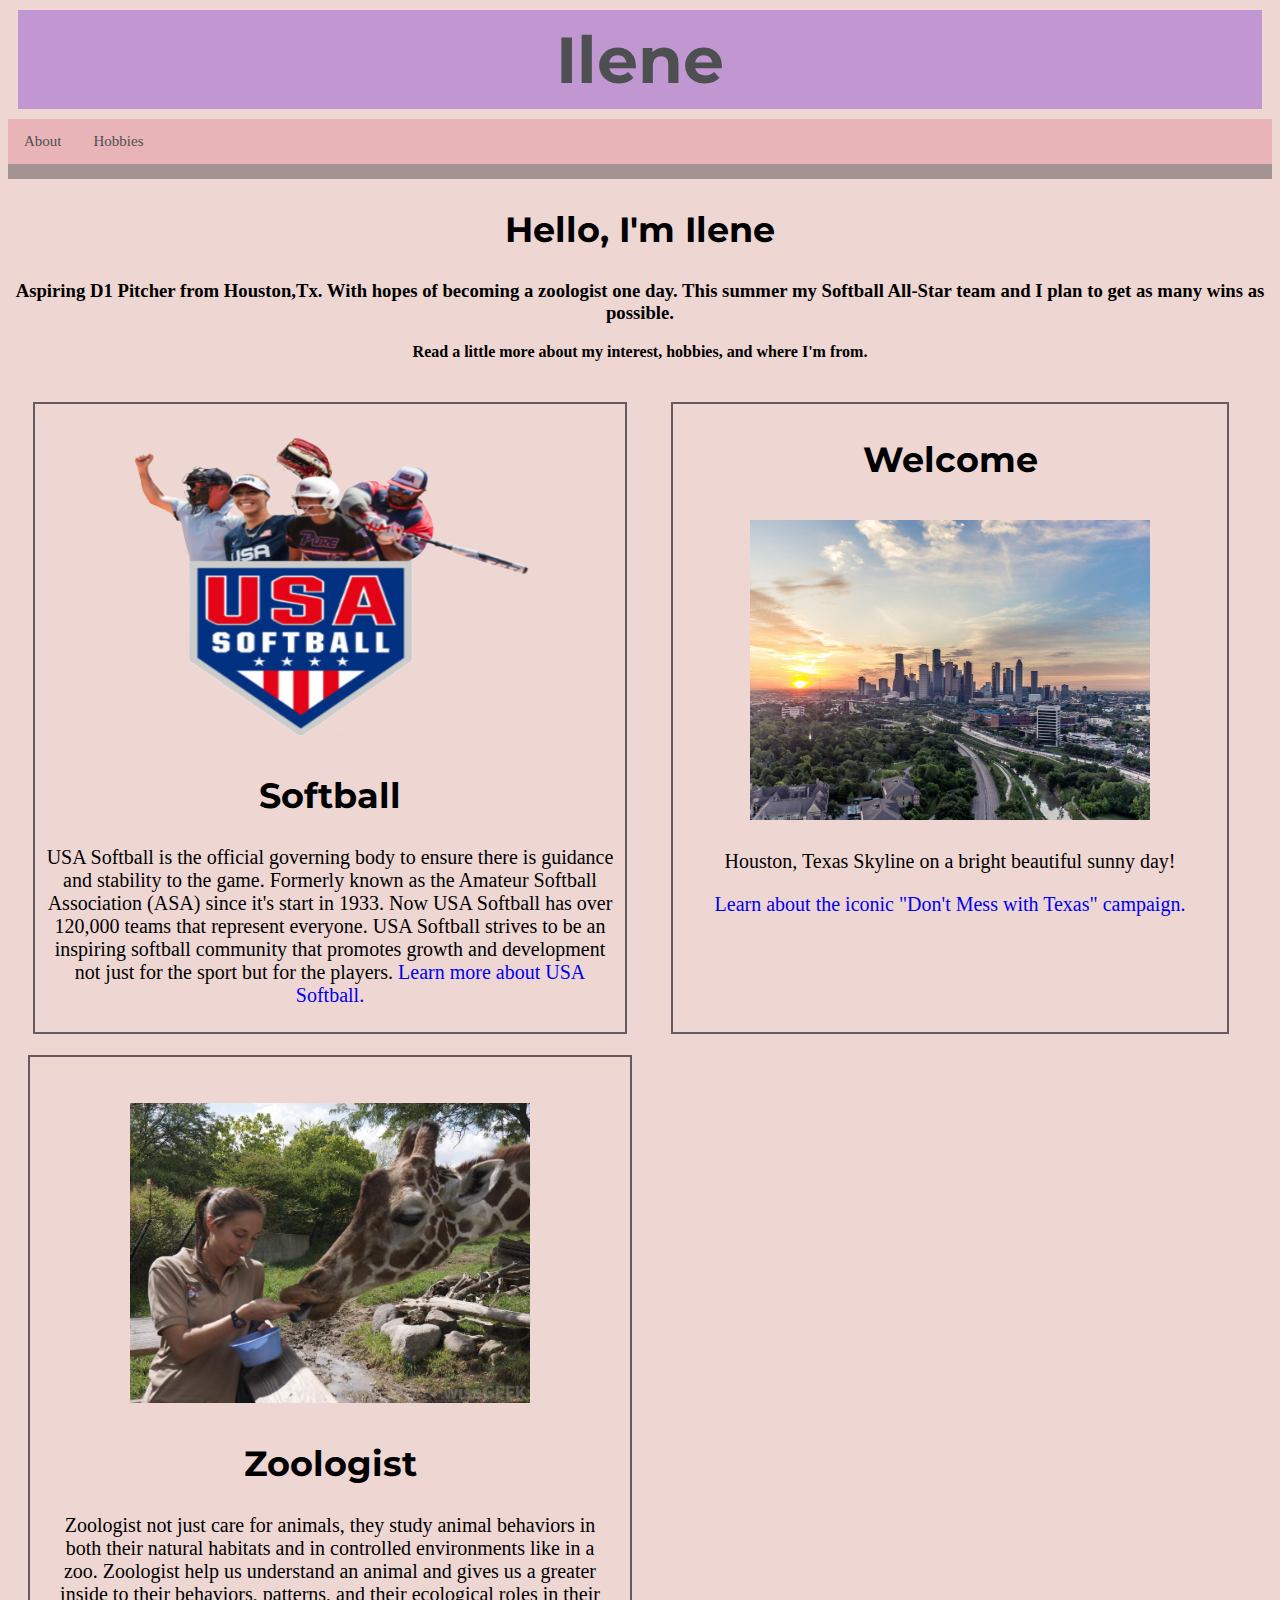
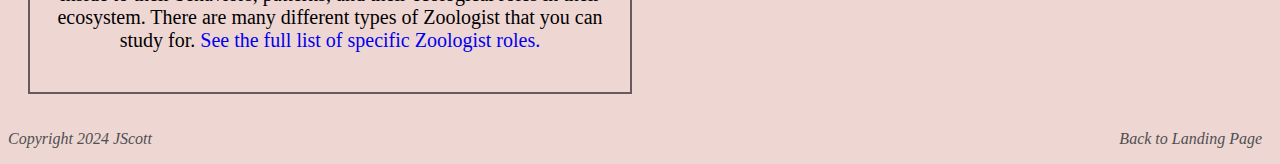
<file: index.html>
<!--Jackie Scott Module 6.3-->
<html lang="en">
    <head>
        <link rel="stylesheet" type="text/css" href="Scott_Mod6_3.css">
        <title>CSD 340 Web Development with HTML and CSS</title>

        <meta charset="UTF-8">
        <meta name="description" content="HTML Assignment">
        <meta name="keywords" content="HTML, CSS">
        <meta name="author" content="Jackie Scott">

        <!--Montserrat Font-->
        <link rel="preconnect" href="https://fonts.googleapis.com">
        <link rel="preconnect" href="https://fonts.gstatic.com" crossorigin>
        <link href="https://fonts.googleapis.com/css2?family=Montserrat:ital,wght@0,100..900;1,100..900&display=swap" rel="stylesheet">
    </head>

    <header>
        <a href="index.html"><h1>Ilene</h1></a>
    </header>

        <div id="navbar">
                <a href="about.html">About</a>
                <a href="hobbies.html">Hobbies</a>
        </div>

        <body id="index-page">

        <h2>Hello, I'm Ilene</h2>
        <h3>Aspiring D1 Pitcher from Houston,Tx. With hopes of becoming a zoologist one day. This summer my Softball All-Star team and I plan to get as many wins as possible.</h3>
        <p id="aboutex"><b>Read a little more about my interest, hobbies, and where I'm from.</b></p>

        <div id="container">
            <figure class="gallery image1">
                <p><img src="images/Softball-index.png" class="index pic1" alt="USA Softball Logo"/>
                <figcaption> <h2>Softball</h2>
                <p class="left">
                 USA Softball is the official governing body to ensure there is guidance and stability to the game. 
                 Formerly known as the Amateur Softball Association (ASA) since it's start in 1933. Now USA Softball has 
                 over 120,000 teams that represent everyone. USA Softball strives to be an inspiring softball community that promotes growth and 
                 development not just for the sport but for the players.
                <a href ="https://www.usasoftball.com/about/" target="blank">
                Learn more about USA Softball.</a>
                </p>
                </figcaption>
            </figure>
            
            <figure class="gallery image2">
                <figcaption> <h2>Welcome</h2>
                </figcaption>
                <p><img src="images/main-pic-index.jpg" class="index pic2" alt="Houston skyline"/> 
                    <figcaption> <p>Houston, Texas Skyline on a bright beautiful sunny day!</p>
                    <p><a href ="https://www.dontmesswithtexas.org/" target="blank">
                        Learn about the iconic "Don't Mess with Texas" campaign.</a></p></figcaption>
            </figure>
            
            <figure class="gallery image3">
                <p><img src="images/zoo-index.jpg" class="index pic3" alt="Zoologist feeding animal"/>
                <figcaption> <h2>Zoologist</h2>
                    <p class="left">
                    Zoologist not just care for animals, they study animal behaviors in both their natural habitats and in controlled
                    environments like in a zoo. Zoologist help us understand an animal and gives us a greater inside to their behaviors, patterns, and 
                    their ecological roles in their ecosystem. There are many different types of Zoologist that you can study for. 
                <a href ="https://www.careerexplorer.com/careers/zoologist/"
                target="blank">See the full list of specific Zoologist roles.</a>
                </p>
                </figcaption>
            </figure>
    </div>

        




        </body>









    <footer> 
        <p class="landinglink"><a href="https://jackies91.github.io/csd-340/">Back to Landing Page</a></p>
        <p class="copyright">Copyright 2024 JScott</p>
     </footer>
    </html>
</file>
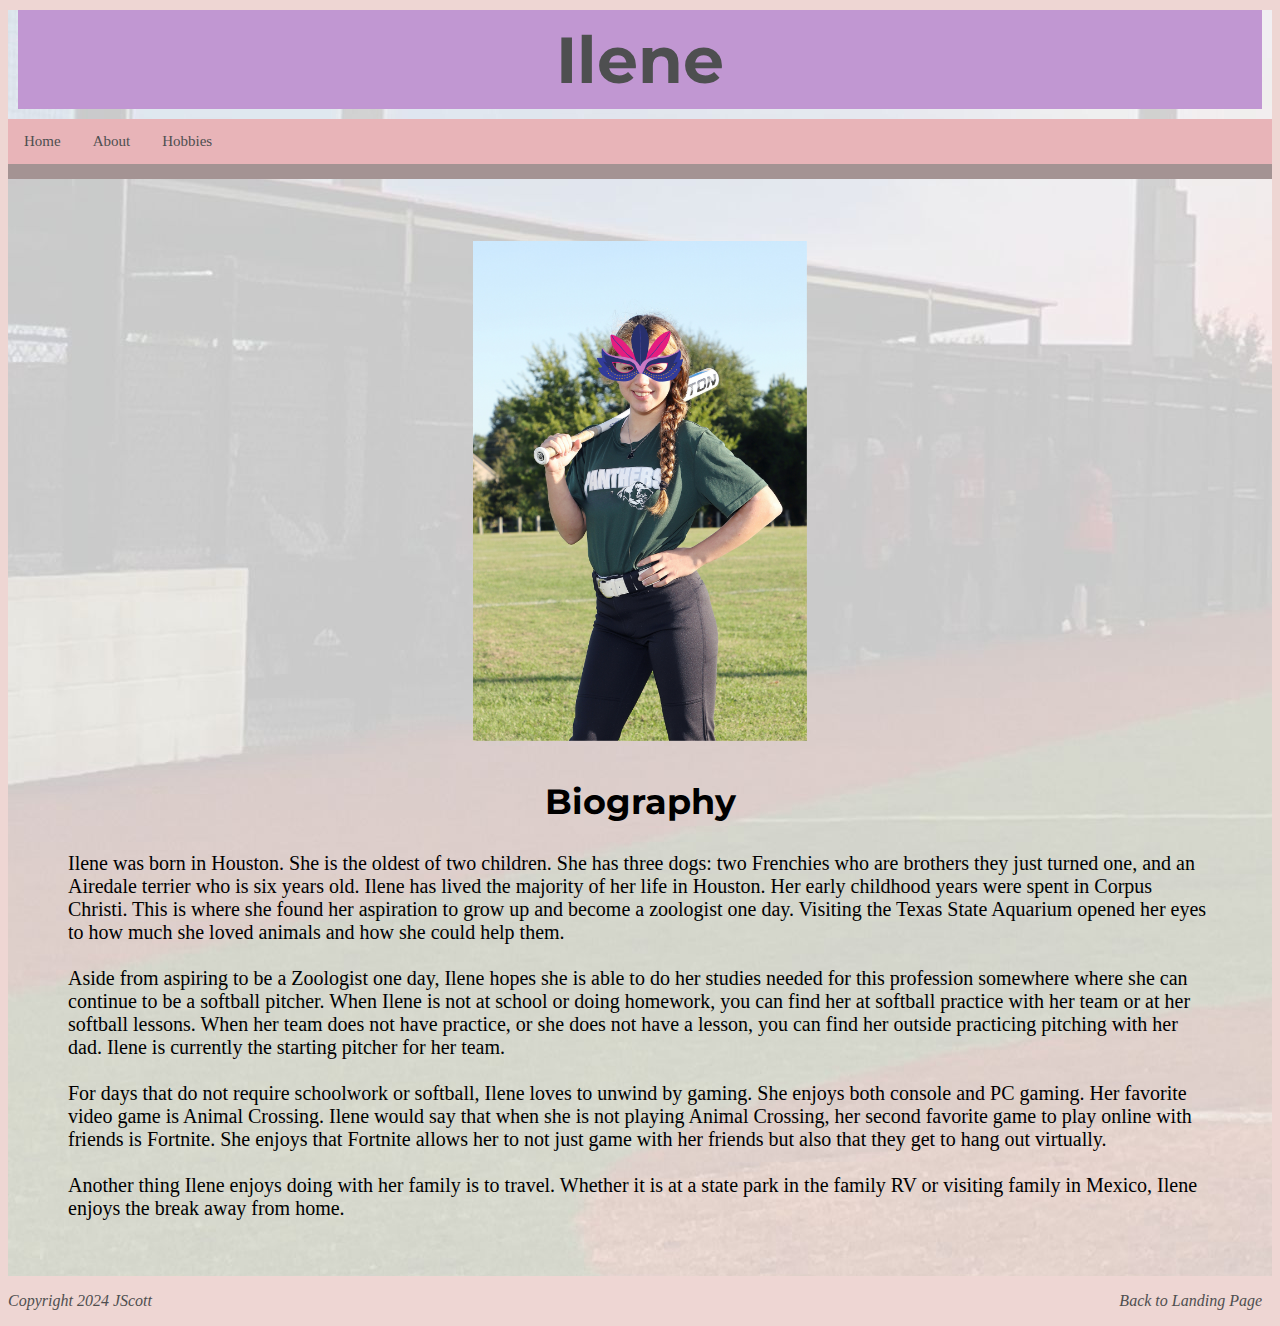
<file: about.html>
<!--Jackie Scott Module 6.3-->
<html lang="en">
    <head>
        <link rel="stylesheet" type="text/css" href="Scott_Mod6_3.css">
        <title>CSD 340 Web Development with HTML and CSS</title>

        <meta charset="UTF-8">
        <meta name="description" content="HTML Assignment">
        <meta name="keywords" content="HTML, CSS">
        <meta name="author" content="Jackie Scott">

         <!--Montserrat Font-->
         <link rel="preconnect" href="https://fonts.googleapis.com">
         <link rel="preconnect" href="https://fonts.gstatic.com" crossorigin>
         <link href="https://fonts.googleapis.com/css2?family=Montserrat:ital,wght@0,100..900;1,100..900&display=swap" rel="stylesheet">
    </head>

    <header>
        <a href="index.html"><h1>Ilene</h1></a>
    </header>

    <div id="navbar">
        <a href="index.html">Home</a>
        <a href="about.html">About</a>
        <a href="hobbies.html">Hobbies</a>
    </div>

      <body id="about">
        <div id="container">
            <figure class="gallery2 image4">
                <p><img src="images/ilene.about.png" class="about pic4" alt="softball player with bat"/>
                <figcaption> <h2>Biography</h2>
                <p class="left">
                    Ilene was born in Houston. She is the oldest of two children. She has three dogs: two Frenchies who are brothers they just turned one, 
                    and an Airedale terrier who is six years old. Ilene has lived the majority of her life in Houston. Her early childhood 
                    years were spent in Corpus Christi. This is where she found her aspiration to grow up and become a zoologist one day. 
                    Visiting the Texas State Aquarium opened her eyes to how much she loved animals and how she could help them. 
                <br />
                <br />
                Aside from aspiring to be a Zoologist one day, Ilene hopes she is able to do her studies needed for this profession somewhere where she can continue to be a softball pitcher.
                When Ilene is not at school or doing homework, you can find her at softball practice with her team or at her softball 
                lessons. When her team does not have practice, or she does not have a lesson,
                 you can find her outside practicing pitching with her dad. Ilene is currently the starting pitcher for her team. 
                <br />
                <br />
                For days that do not require schoolwork or softball, Ilene loves to unwind by gaming. She enjoys both console and 
                PC gaming. Her favorite video game is Animal Crossing. Ilene would say that when she is not playing Animal Crossing, 
                her second favorite game to play online with friends is Fortnite. 
                She enjoys that Fortnite allows her to not just game with her friends but also that they get to hang out virtually. 
                <br />
                <br />
                Another thing Ilene enjoys doing with her family is to travel. Whether it is at a state park in the 
                family RV or visiting family in Mexico, Ilene enjoys the break away from home. 
                </p>
                </figcaption>
            </figure>
                
    </div>

      </body>





    <footer> 
        <p class="landinglink"><a href="https://jackies91.github.io/csd-340/">Back to Landing Page</a></p>
        <p class="copyright">Copyright 2024 JScott</p>

     </footer>
    </html>
</file>
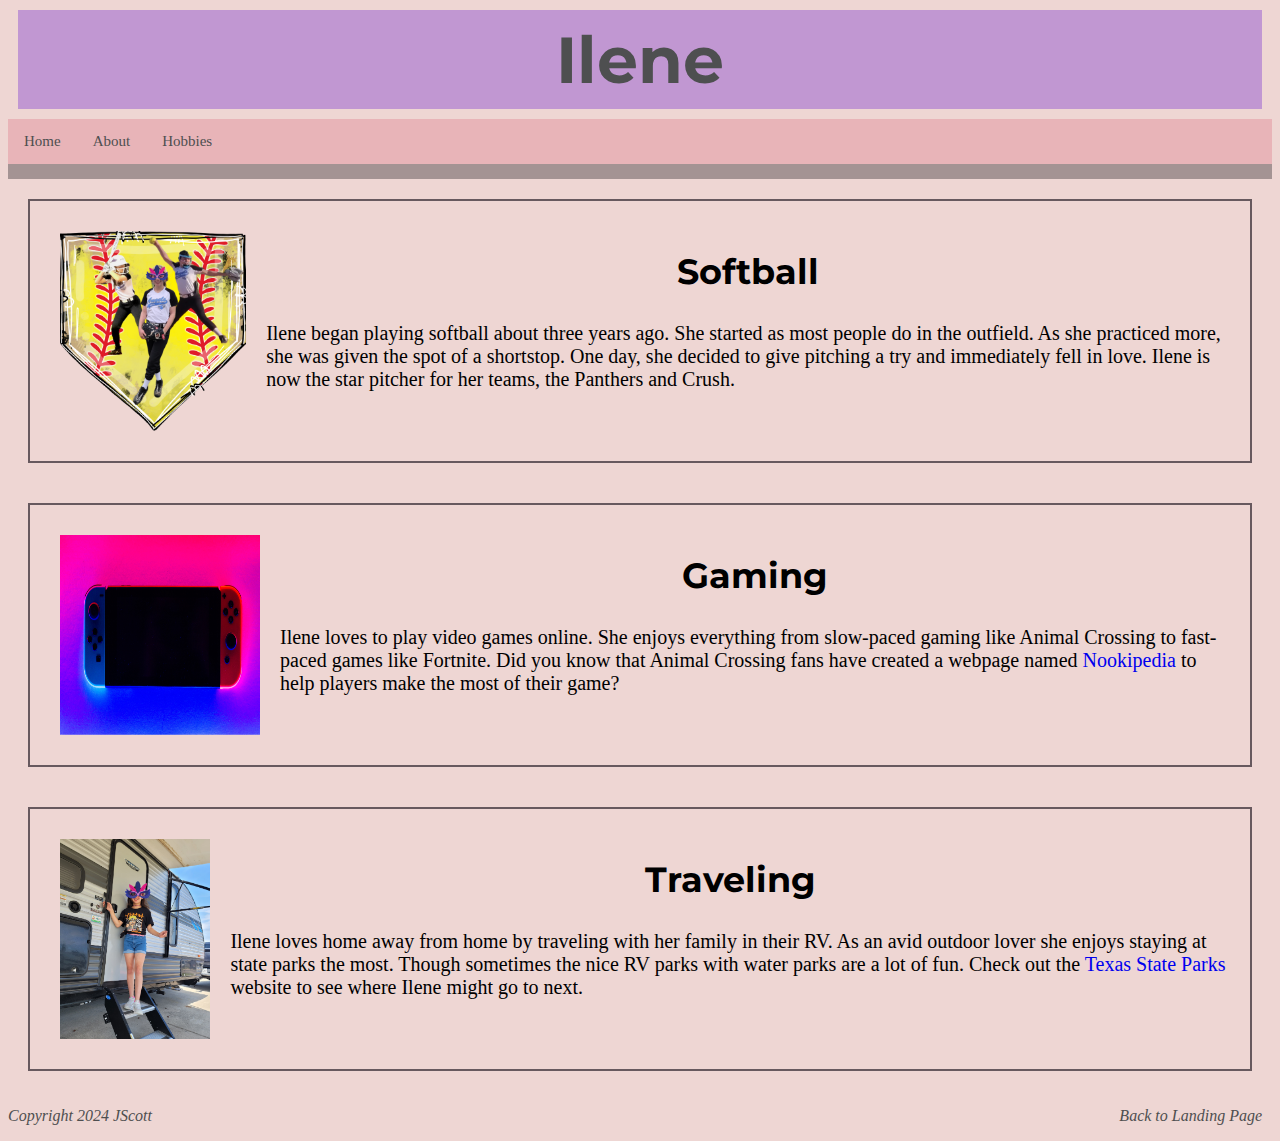
<file: hobbies.html>
<!--Jackie Scott Module 6.3-->
<html lang="en">
    <head>
        <link rel="stylesheet" type="text/css" href="Scott_Mod6_3.css">
        <title>CSD 340 Web Development with HTML and CSS</title>

        <meta charset="UTF-8">
        <meta name="description" content="HTML Assignment">
        <meta name="keywords" content="HTML, CSS">
        <meta name="author" content="Jackie Scott">

         <!--Montserrat Font-->
         <link rel="preconnect" href="https://fonts.googleapis.com">
         <link rel="preconnect" href="https://fonts.gstatic.com" crossorigin>
         <link href="https://fonts.googleapis.com/css2?family=Montserrat:ital,wght@0,100..900;1,100..900&display=swap" rel="stylesheet">
    </head>

    <header>
        <a href="index.html"><h1>Ilene</h1></a>
    </header>

    <div id="navbar">
        <a href="index.html">Home</a>
        <a href="about.html">About</a>
        <a href="hobbies.html">Hobbies</a>
    </div>

    <div class="container">
	
        <figure class="gallery3 image5">
            <img src="images/softball-hobby.png" class="hobby pic5" alt="softball player collage"/>
            <figcaption> <h2>Softball</h2>
                Ilene began playing softball about three years ago. She started as most people do in the outfield. As she 
                practiced more, she was given the spot of a shortstop. One day, she decided to give pitching a try and 
                immediately fell in love. Ilene is now the star pitcher for her teams, the Panthers and Crush. 
            </figcaption>
        </figure>	
    </div>

    <div class="container">
        <figure class="gallery3 image6">
            <img src="images/gaming-hobby.png" class="hobby pic6" alt="nintendo switch"/>
            <figcaption> <h2 class="title">Gaming</h2>
                Ilene loves to play video games online. She enjoys everything from slow-paced gaming like
                 Animal Crossing to fast-paced games like Fortnite. Did you know that Animal Crossing fans have created a webpage named
		<a href="https://nookipedia.com/wiki/Main_Page"
		target="blank">Nookipedia</a>  to help players make the most of their game? 
            </figcaption>
        </figure>	
    </div>
    
    <div class="container">	
        <figure class="gallery3 image7">
            <img src="images/travel-hobby.png" class="hobby pic7" alt="RV"/>
            <figcaption> <h2 class="title">Traveling</h2>		
                Ilene loves home away from home by traveling with her family in their RV. As an avid outdoor lover she enjoys staying at 
                state parks the most. 
                Though sometimes the nice RV parks with water parks are a lot of fun. Check out the
        <a href="https://tpwd.texas.gov/state-parks/"target="blank">Texas State Parks</a> website to see where Ilene might go to next. 
            </figcaption>
        </figure>
    </div>







    <footer> 
        <p class="landinglink"><a href="https://jackies91.github.io/csd-340/">Back to Landing Page</a></p>
        <p class="copyright">Copyright 2024 JScott</p>

     </footer>
    </html>
</file>
<file: Scott_Mod6_3.css>
/* Jackie Scott Module 7.2 */

html {
    background-color: #eed6d3;

}

#about {
	background-image: url(images/softball-bg.jpg);
}

#navbar {
	overflow: hidden;
	background-color: #e8b4b8;
	border-bottom: solid 15px #a49393;
	font-size: 15px;

}

#navbar a {
    float: left;
    display: block;
    color: #4E4F50;
    text-align: center;
    padding: 14px 16px;
    text-decoration: none;
}

#navbar a:hover {
    background-color: #eed6d3;
    color: #e8b4b8;
}

.abouti {
	text-align: center;
}

#aboutex {
	text-align: center;
}


h1 {
	background-color: #c197d2;
	padding: 10px;
	margin: 10px;
	text-align: center;
	font-size: 65px;
	font-family: "Montserrat", Verdana, Arial, sans-serif;
	color: #4E4F50;

}

h2 {
	font-family: "Montserrat", Verdana, Arial, sans-serif;
	font-size: 35px;
	text-align: center;
}

h3 {
	text-align: center;
}

#container {
	display: grid;
	grid-template-columns: repeat(auto-fit, minmax(500px,1fr));
	grid-gap: 1rem;
	padding: 20px;
}


.container {
	width: auto;
	padding: 20px;
}


.gallery.image1 {
	margin: 5px;
	padding: 5px;
	border: 2px solid #67595e;
	height: auto;
	width: auto;
	float: left;
	text-align: center;
}

.gallery.image2 {
	margin: 5px;
	padding: 5px;
	border: 2px solid #67595e;
	margin-left: auto;
	margin-right: auto;
	width: 90%;
	text-align: center;
}

.gallery.image3 {
	margin: 0px;
	padding: 20px;
	border: 2px solid #67595e;
	text-align: center;
	width: auto;
}

.about.pic4 {
	display: grid;
	margin: 0px auto;
	padding: 10px;
	width: auto;
	height: 500px;

}

figure.gallery3 {
	display: inline-flex;
	margin: 0px;
	padding: 20px;
	border: 2px solid #67595e;
	text-align: left;
}

.pic1, .pic2, .pic3 {
	margin: 0px auto;
	padding: 10px;
	width: 400px;
	height: 300px;
}

.pic5, .pic7 {
	margin: 0px auto;
	margin-right: 10px;
	padding: 10px;
	width: auto;
	height: 200px;	
}

.pic6 {
	margin: 0px auto;
	margin-right: 10px;
	padding: 10px;
	width: 200px;
	height: 200px;	
}

figcaption {
	font-size: 20px;
}

a:link {
	text-decoration: none;
}

a:hover {
	text-decoration: underline;
	background-color: #c197d2;
}

footer {
    background-color: #e8b4b8;
    margin-top: auto;
    bottom: 0;
    left: 0;
    width: 100%;
}

footer p.landinglink {
    color: #4E4F50;
    font-weight: 400;
    float: right;
    padding-right: 10px;
    font-style: italic;
}

footer p.copyright {
    float: left;
    font-weight: 400;
    color: #4E4F50;
    font-style: italic;
}

footer a {
	text-decoration: none;
	color: #4E4F50;
}

footer a:hover {
    text-decoration: underline;
}
</file>
